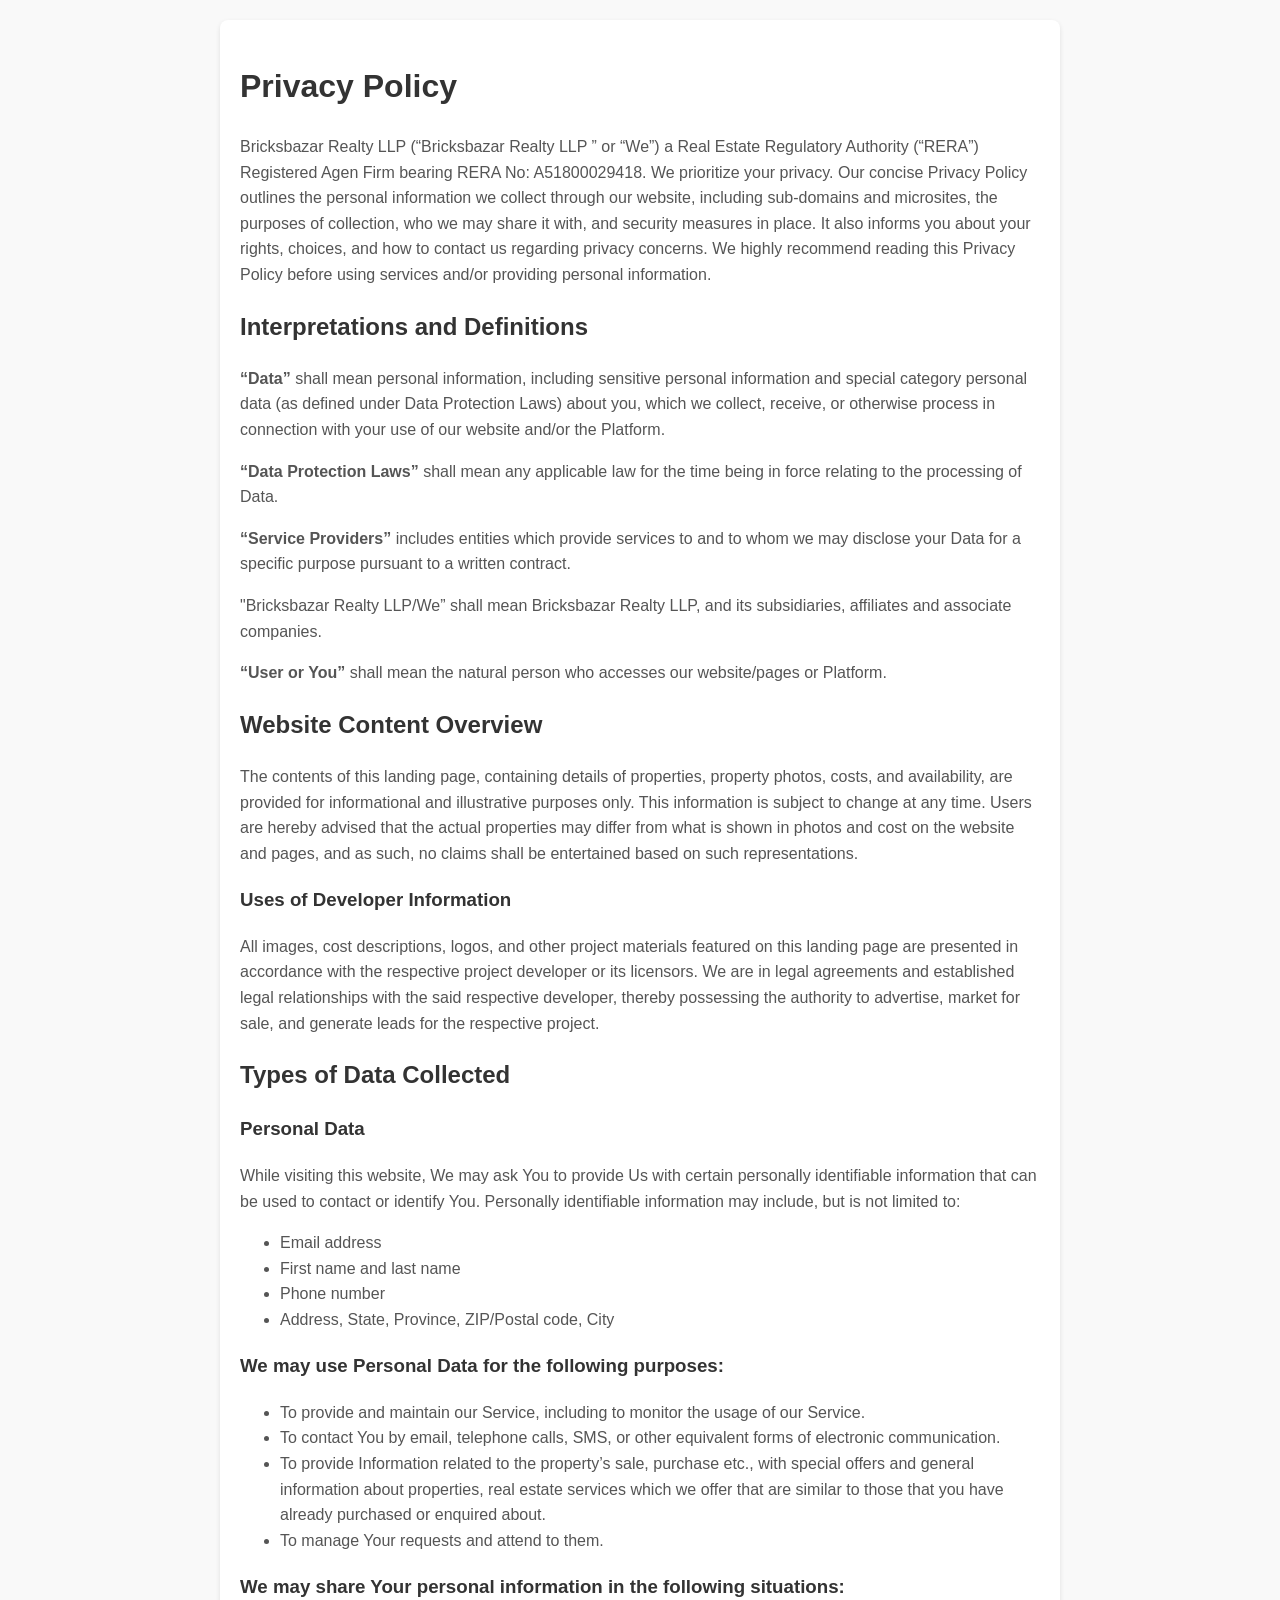
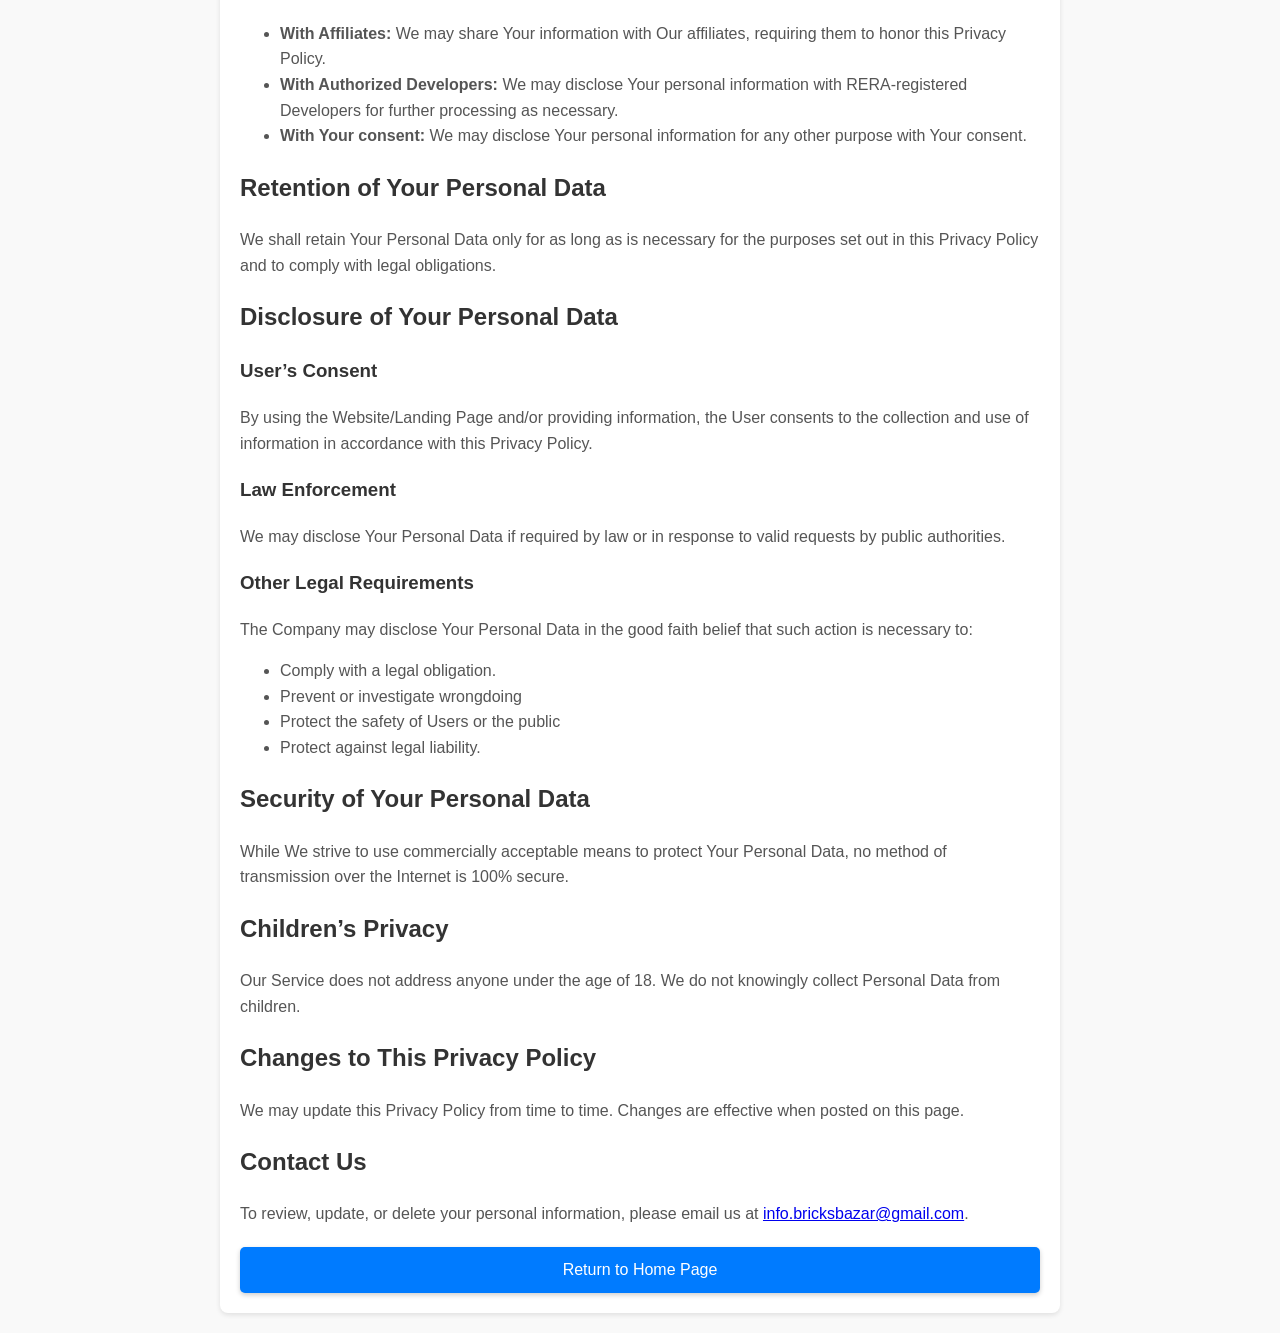
<file: Privacy-Policy.html>
<!DOCTYPE html>
<html lang="en">
<head>
    <meta charset="UTF-8">
    <meta name="viewport" content="width=device-width, initial-scale=1.0">
    <title>Privacy Policy</title>
    <style>
        body {
            margin: 0;
            font-family: Arial, sans-serif;
            line-height: 1.6;
            background-color: #f9f9f9;
        }
        .container {
            max-width: 800px;
            margin: 20px auto;
            padding: 20px;
            background: #fff;
            box-shadow: 0 2px 5px rgba(0, 0, 0, 0.1);
            border-radius: 8px;
        }
        h1, h2, h3 {
            color: #333;
        }
        p, ul, li {
            color: #555;
        }
        .home-button {
            display: block;
            margin: 20px auto 0;
            padding: 10px 20px;
            background-color: #007bff;
            color: #fff;
            text-align: center;
            text-decoration: none;
            font-size: 16px;
            border-radius: 5px;
            box-shadow: 0 2px 5px rgba(0, 0, 0, 0.2);
            transition: background-color 0.3s ease;
        }
        .home-button:hover {
            background-color: #0056b3;
        }
    </style>
</head>
<body>
    <div class="container">
        <h1>Privacy Policy</h1>
       <p>Bricksbazar Realty LLP (“Bricksbazar Realty LLP ” or “We”) a Real Estate Regulatory Authority (“RERA”) Registered Agen Firm bearing RERA No: A51800029418. We prioritize your privacy. Our concise Privacy Policy outlines the personal information we collect through our website, including sub-domains and microsites, the purposes of collection, who we may share it with, and security measures in place.

It also informs you about your rights, choices, and how to contact us regarding privacy concerns. We highly recommend reading this Privacy Policy before using services and/or providing personal information.

</p>
        <h2>Interpretations and Definitions</h2>
        <p>
            <strong>“Data”</strong> shall mean personal information, including sensitive personal information and special category personal data (as defined under Data Protection Laws) about you, which we collect, receive, or otherwise process in connection with your use of our website and/or the Platform.
        </p>
        <p>
            <strong>“Data Protection Laws”</strong> shall mean any applicable law for the time being in force relating to the processing of Data.
        </p>
        <p>
            <strong>“Service Providers”</strong> includes entities which provide services to and to whom we may disclose your Data for a specific purpose pursuant to a written contract.
        </p>
        <p>
           "Bricksbazar Realty LLP/We” shall mean Bricksbazar Realty LLP, and its subsidiaries, affiliates and associate companies.
        </p>
        <p>
            <strong>“User or You”</strong> shall mean the natural person who accesses our website/pages or Platform.
        </p>

        <h2>Website Content Overview</h2>
        <p>The contents of this landing page, containing details of properties, property photos, costs, and availability, are provided for informational and illustrative purposes only. This information is subject to change at any time. Users are hereby advised that the actual properties may differ from what is shown in photos and cost on the website and pages, and as such, no claims shall be entertained based on such representations.</p>

        <h3>Uses of Developer Information</h3>
        <p>All images, cost descriptions, logos, and other project materials featured on this landing page are presented in accordance with the respective project developer or its licensors. We are in legal agreements and established legal relationships with the said respective developer, thereby possessing the authority to advertise, market for sale, and generate leads for the respective project.</p>

        <h2>Types of Data Collected</h2>
        <h3>Personal Data</h3>
        <p>While visiting this website, We may ask You to provide Us with certain personally identifiable information that can be used to contact or identify You. Personally identifiable information may include, but is not limited to:</p>
        <ul>
            <li>Email address</li>
            <li>First name and last name</li>
            <li>Phone number</li>
            <li>Address, State, Province, ZIP/Postal code, City</li>
        </ul>

        <h3>We may use Personal Data for the following purposes:</h3>
        <ul>
            <li>To provide and maintain our Service, including to monitor the usage of our Service.</li>
            <li>To contact You by email, telephone calls, SMS, or other equivalent forms of electronic communication.</li>
            <li>To provide Information related to the property’s sale, purchase etc., with special offers and general information about properties, real estate services which we offer that are similar to those that you have already purchased or enquired about.</li>
            <li>To manage Your requests and attend to them.</li>
        </ul>

        <h3>We may share Your personal information in the following situations:</h3>
        <ul>
            <li><strong>With Affiliates:</strong> We may share Your information with Our affiliates, requiring them to honor this Privacy Policy.</li>
            <li><strong>With Authorized Developers:</strong> We may disclose Your personal information with RERA-registered Developers for further processing as necessary.</li>
            <li><strong>With Your consent:</strong> We may disclose Your personal information for any other purpose with Your consent.</li>
        </ul>

        <h2>Retention of Your Personal Data</h2>
        <p>We shall retain Your Personal Data only for as long as is necessary for the purposes set out in this Privacy Policy and to comply with legal obligations.</p>

        <h2>Disclosure of Your Personal Data</h2>
        <h3>User’s Consent</h3>
        <p>By using the Website/Landing Page and/or providing information, the User consents to the collection and use of information in accordance with this Privacy Policy.</p>

        <h3>Law Enforcement</h3>
        <p>We may disclose Your Personal Data if required by law or in response to valid requests by public authorities.</p>

        <h3>Other Legal Requirements</h3>
        <p>The Company may disclose Your Personal Data in the good faith belief that such action is necessary to:</p>
        <ul>
            <li>Comply with a legal obligation.</li>
            <li>Prevent or investigate wrongdoing</li>
            <li>Protect the safety of Users or the public</li>
            <li>Protect against legal liability.</li>
        </ul>

        <h2>Security of Your Personal Data</h2>
        <p>While We strive to use commercially acceptable means to protect Your Personal Data, no method of transmission over the Internet is 100% secure.</p>

        <h2>Children’s Privacy</h2>
        <p>Our Service does not address anyone under the age of 18. We do not knowingly collect Personal Data from children.</p>

        <h2>Changes to This Privacy Policy</h2>
        <p>We may update this Privacy Policy from time to time. Changes are effective when posted on this page.</p>

        <h2>Contact Us</h2>
        <p>To review, update, or delete your personal information, please email us at <a href="mailto:info.bricksbazar@gmail.com.">info.bricksbazar@gmail.com</a>.</p>

        <a href="index.html" class="home-button">Return to Home Page</a>
    </div>
</body>
</html>
</file>
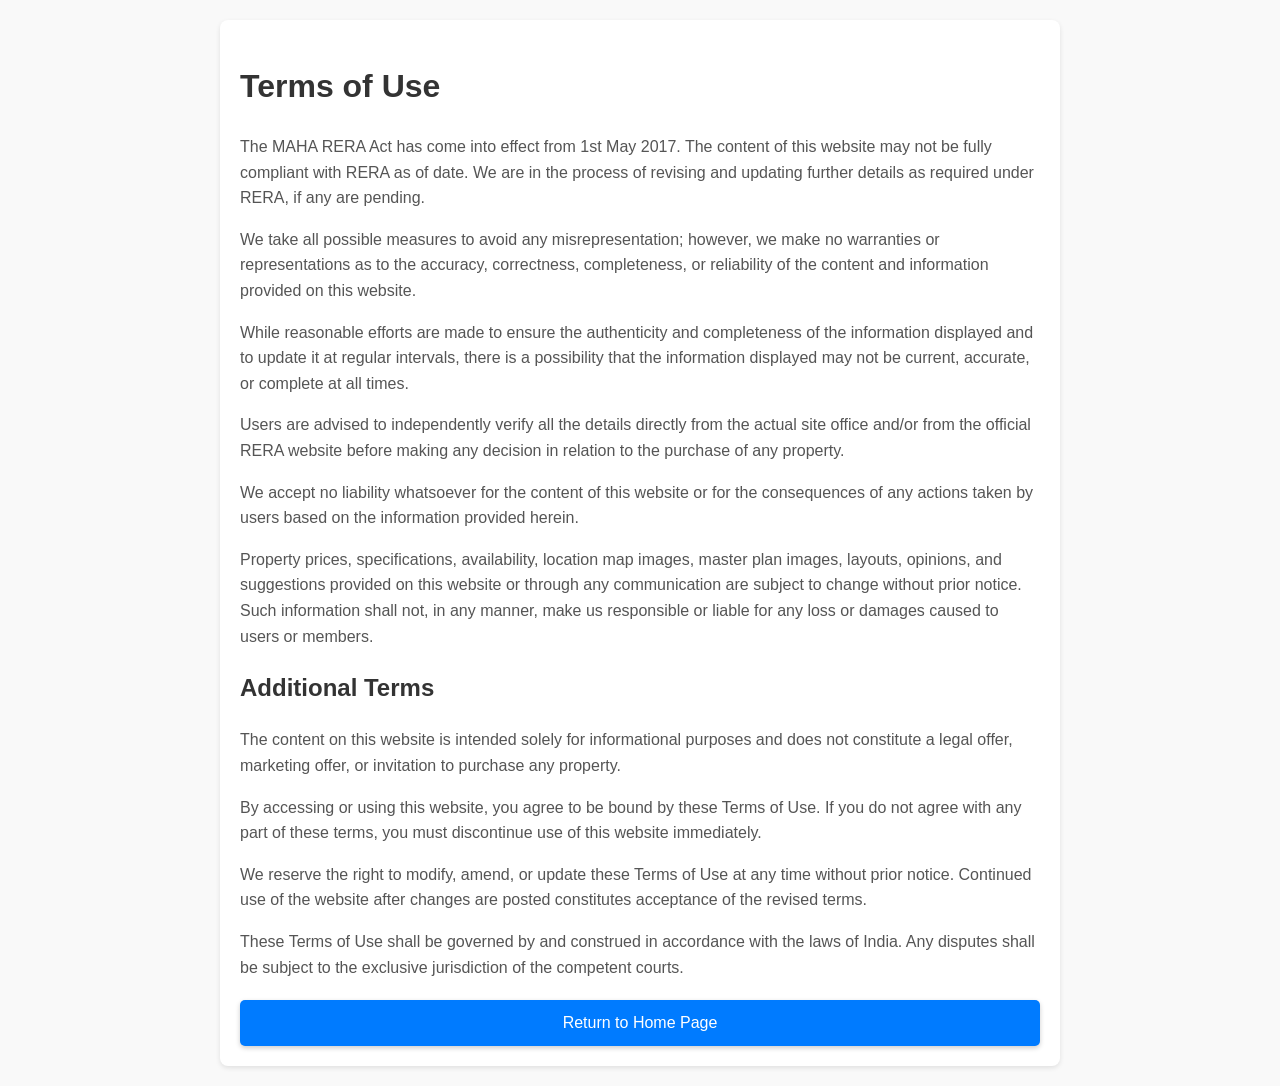
<file: Terms.html>
<!DOCTYPE html>
<html lang="en">
<head>
    <meta charset="UTF-8">
    <meta name="viewport" content="width=device-width, initial-scale=1.0">
    <title>Terms & Conditions</title>
    <style>
        body {
            margin: 0;
            font-family: Arial, sans-serif;
            line-height: 1.6;
            background-color: #f9f9f9;
        }
        .container {
            max-width: 800px;
            margin: 20px auto;
            padding: 20px;
            background: #fff;
            box-shadow: 0 2px 5px rgba(0, 0, 0, 0.1);
            border-radius: 8px;
        }
        h1, h2, h3 {
            color: #333;
        }
        p, ul, li {
            color: #555;
        }
        .home-button {
            display: block;
            margin: 20px auto 0;
            padding: 10px 20px;
            background-color: #007bff;
            color: #fff;
            text-align: center;
            text-decoration: none;
            font-size: 16px;
            border-radius: 5px;
            box-shadow: 0 2px 5px rgba(0, 0, 0, 0.2);
            transition: background-color 0.3s ease;
        }
        .home-button:hover {
            background-color: #0056b3;
        }
    </style>
</head>
<body>
    <div class="container">
<h1>Terms of Use</h1>
        <p>The MAHA RERA Act has come into effect from 1st May 2017. The content of this website may not be fully compliant with RERA as of date. We are in the process of revising and updating further details as required under RERA, if any are pending.</p>
        <p>We take all possible measures to avoid any misrepresentation; however, we make no warranties or representations as to the accuracy, correctness, completeness, or reliability of the content and information provided on this website.</p>
        <p>While reasonable efforts are made to ensure the authenticity and completeness of the information displayed and to update it at regular intervals, there is a possibility that the information displayed may not be current, accurate, or complete at all times.</p>
        <p>Users are advised to independently verify all the details directly from the actual site office and/or from the official RERA website before making any decision in relation to the purchase of any property.</p>
        <p>We accept no liability whatsoever for the content of this website or for the consequences of any actions taken by users based on the information provided herein.</p>
        <p>Property prices, specifications, availability, location map images, master plan images, layouts, opinions, and suggestions provided on this website or through any communication are subject to change without prior notice. Such information shall not, in any manner, make us responsible or liable for any loss or damages caused to users or members.</p>
        <h2>Additional Terms</h2>
        <p>The content on this website is intended solely for informational purposes and does not constitute a legal offer, marketing offer, or invitation to purchase any property.</p>
        <p>By accessing or using this website, you agree to be bound by these Terms of Use. If you do not agree with any part of these terms, you must discontinue use of this website immediately.</p>
        <p>We reserve the right to modify, amend, or update these Terms of Use at any time without prior notice. Continued use of the website after changes are posted constitutes acceptance of the revised terms.</p>
        <p>These Terms of Use shall be governed by and construed in accordance with the laws of India. Any disputes shall be subject to the exclusive jurisdiction of the competent courts.</p>
        <a href="index.html" class="home-button">Return to Home Page</a>
    </div>
</body>
</html>
</file>
